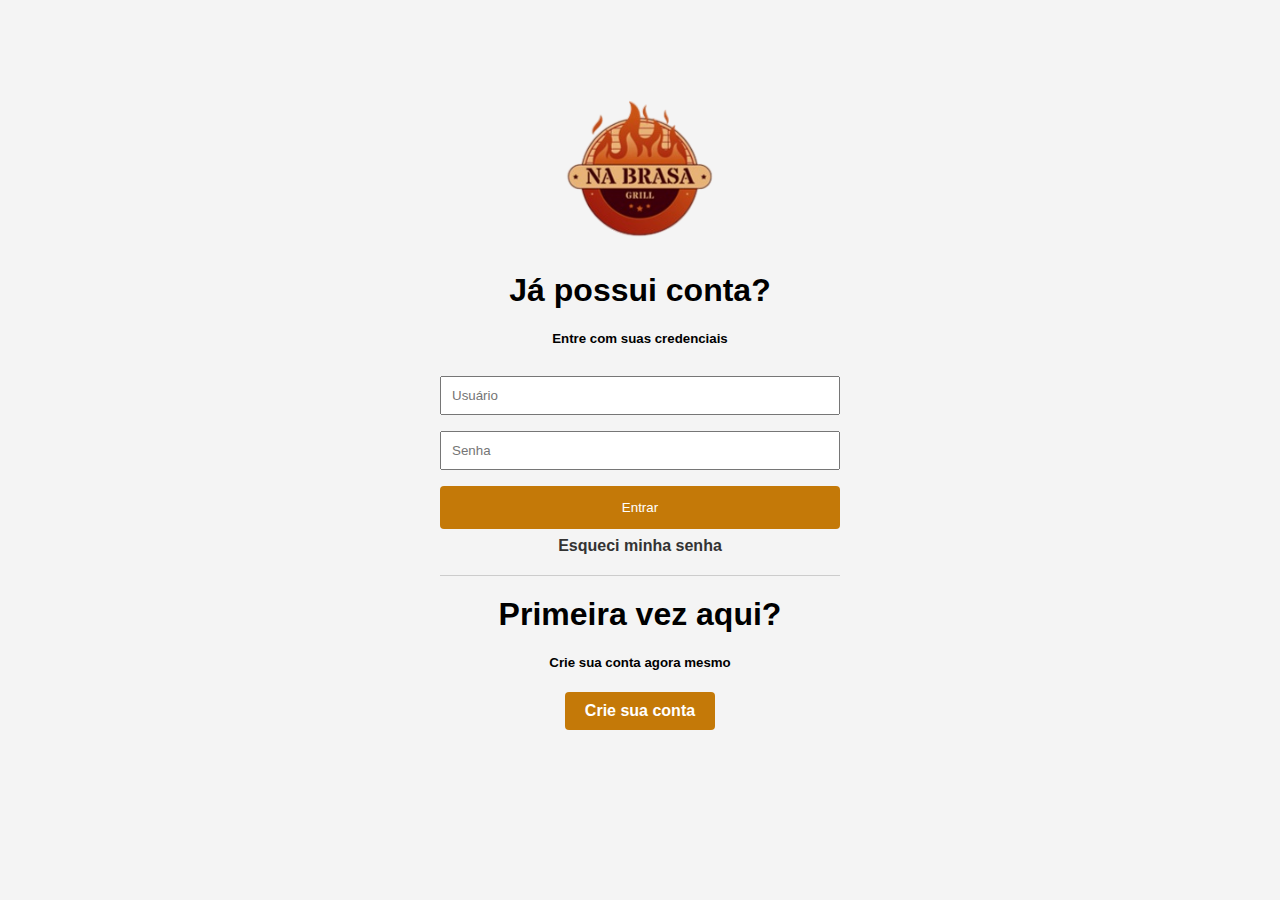
<file: HTML/index.html>
<!DOCTYPE html>
<html lang="en">
<head>
    <meta charset="UTF-8">
    <meta name="viewport" content="width=device-width, initial-scale=1.0">
    <title>Login</title>
    <link rel="stylesheet" href="styles.css">
</head>
<body>
    <div class="container">
        <img src="NABRASA.png" alt="Logo da Empresa" class="logo">
        <h1>Já possui conta?</h1>
        <h5>Entre com suas credenciais</h5>
        <form action="#" method="post">
            <input type="text" name="username" placeholder="Usuário" required><br>
            <input type="password" name="password" placeholder="Senha" required><br>
            <input type="submit" value="Entrar">
        </form>
        <a href="esqueci_senha.html">Esqueci minha senha</a>
        <div class="separator"></div> 
        <h1>Primeira vez aqui?</h1> 
        <h5>Crie sua conta agora mesmo</h5>
        <a href="#" class="create-account-button">Crie sua conta</a>
    </div>
    </div>
</body>
</html>
</file>
<file: HTML/styles.css>
body {
    font-family: Arial, sans-serif;
    margin: 0;
    padding: 0;
    background-color: #f4f4f4;
}
.container {
    max-width: 400px;
    margin: 100px auto;
    text-align: center;
}
.logo {
    width: 150px;
    margin-bottom: 20px;
}
h1, h3 {
    margin: 10px 0;
}
input[type="text"], input[type="password"] {
    width: 100%;
    padding: 10px;
    margin: 8px 0;
    box-sizing: border-box;
}
input[type="submit"] {
    width: 100%;
    background-color: #c47908;
    color: white;
    padding: 14px 20px;
    margin: 8px 0;
    border: none;
    border-radius: 4px;
    cursor: pointer;
}
input[type="submit"]:hover {
    background-color: #c47908;
}

a {
    text-decoration: none; /* Remove o sublinhado padrão */
    color: #333; /* Define a cor do texto para um tom escuro */
    font-weight: bold; /* Torna o texto em negrito */
}

a:hover {
    color: rgb(47, 177, 7); /* Altera a cor do texto quando o mouse está sobre o link */
}

.separator {
    width: 100%;
    border-bottom: 1px solid #ccc;
    margin: 20px 0;
}
.create-account-button {
    display: inline-block;
    padding: 10px 20px;
    background-color: #c47908;
    color: white;
    text-decoration: none;
    
    border-radius: 4px;
}

.create-account-button:hover {
    background-color: #45a049;
    border-color: #45a049;
}
</file>
